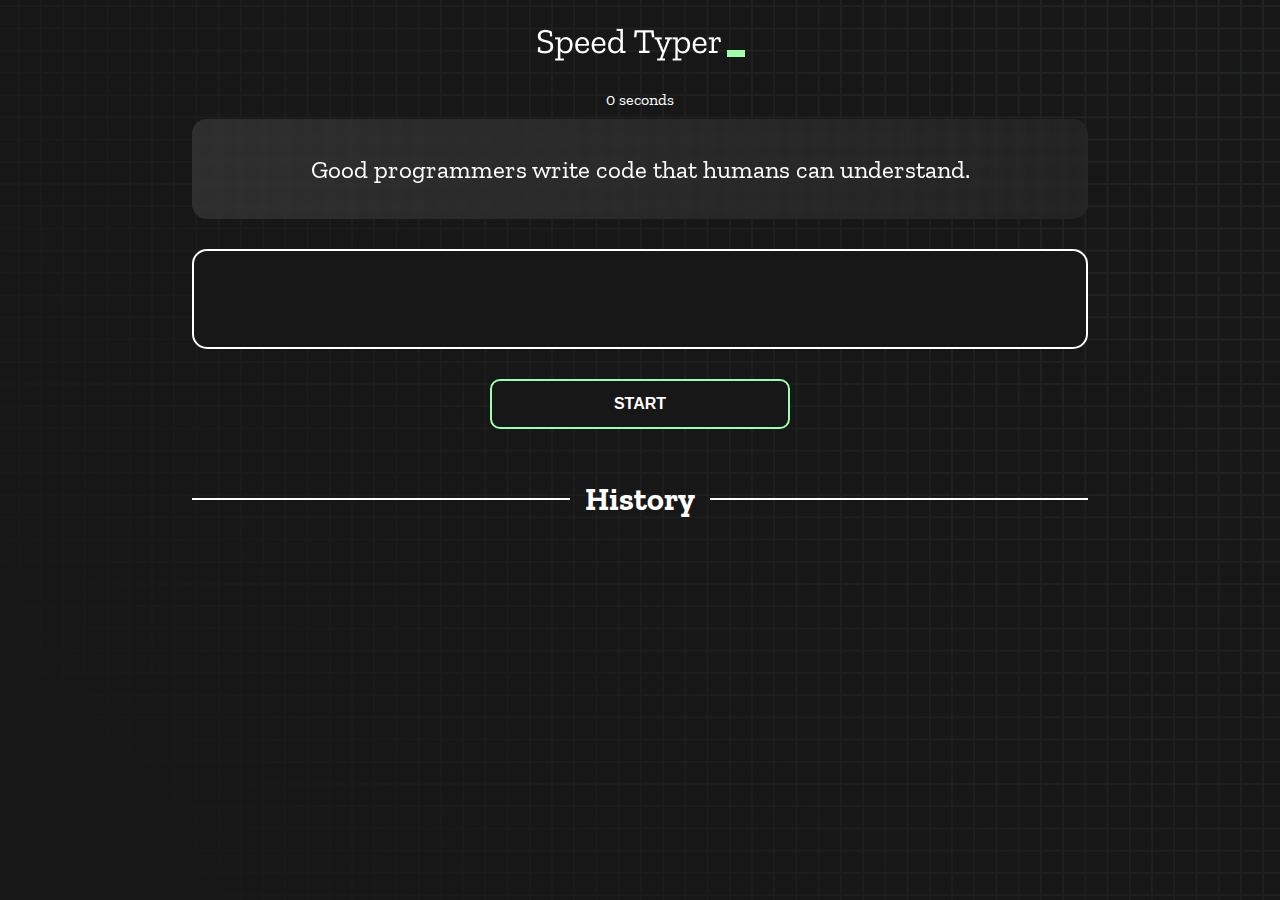
<file: index.html>
<!DOCTYPE html>
<html lang="en">

<head>
  <meta charset="UTF-8" />
  <meta http-equiv="X-UA-Compatible" content="IE=edge" />
  <meta name="viewport" content="width=device-width, initial-scale=1.0" />
  <title>Speed Monster</title>
  <link rel="stylesheet" href="styles.css" />
  <link rel="preconnect" href="https://fonts.googleapis.com" />
  <link rel="preconnect" href="https://fonts.gstatic.com" crossorigin />
  <link href="https://fonts.googleapis.com/css2?family=Zilla+Slab:wght@300;400;500&display=swap" rel="stylesheet" />
</head>

<body>
  <h1 class="title"><img src="./logo.png" /></h1>
  <div id="show-time">0 seconds</div>

  <div class="box-container">
    <div id="question"></div>

    <div id="display" class="inactive"></div>

    <div class="buttons">
      <button id="starts">START</button>

    </div>

    <div class="divider-container">
      <div class="line"></div>
      <h1 class="title2">History</h1>
      <div class="line"></div>
    </div>
    <div id="histories"></div>
  </div>

  <div id="countdown" style="display: none;"></div>
  <div id="modal-background" class="hidden"></div>
  <div id="result" class="hidden "></div>

  <script src="./history.js"></script>
  <script src="./script.js"></script>
</body>

</html>
</file>
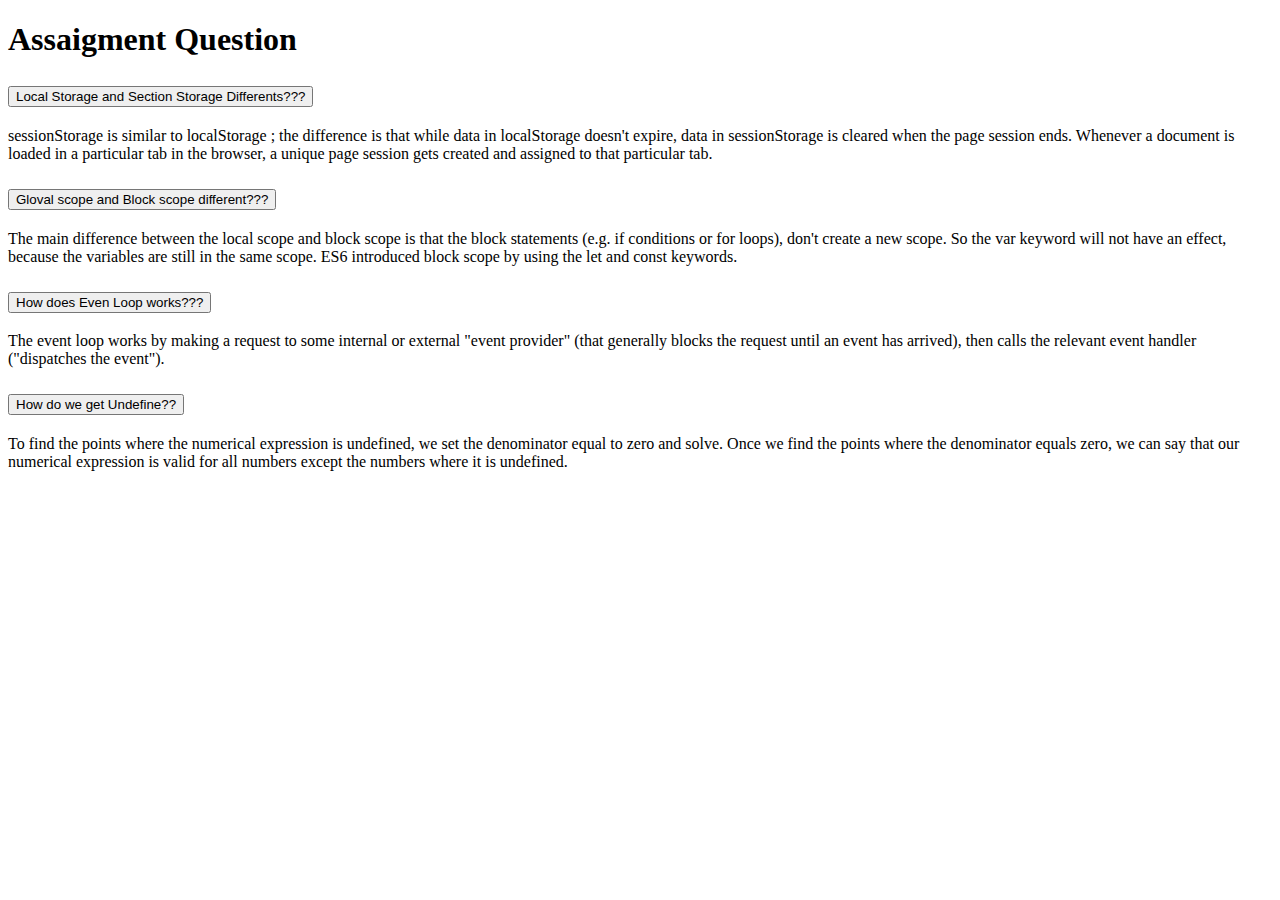
<file: Question.html>
<!doctype html>
<html lang="en">

<head>
    <meta charset="utf-8">
    <meta name="viewport" content="width=device-width, initial-scale=1">
    <title>Question</title>
    <link href="https://cdn.jsdelivr.net/npm/bootstrap@5.2.1/dist/css/bootstrap.min.css" rel="stylesheet"
        integrity="sha384-iYQeCzEYFbKjA/T2uDLTpkwGzCiq6soy8tYaI1GyVh/UjpbCx/TYkiZhlZB6+fzT" crossorigin="anonymous">
</head>

<body>
    <header>
        <h1 class="text-center">Assaigment Question</h1>
    </header>
    <main class="mt-5">
        <div class="accordion accordion-flush" id="accordionFlushExample">
            <div class="accordion-item">
                <h2 class="accordion-header" id="flush-headingOne">
                    <button class="accordion-button collapsed" type="button" data-bs-toggle="collapse"
                        data-bs-target="#flush-collapseOne" aria-expanded="false" aria-controls="flush-collapseOne">
                        Local Storage and Section Storage Differents???
                    </button>
                </h2>
                <div id="flush-collapseOne" class="accordion-collapse collapse" aria-labelledby="flush-headingOne"
                    data-bs-parent="#accordionFlushExample">
                    <div class="accordion-body">
                        sessionStorage is similar to localStorage ; the difference is that while data in localStorage
                        doesn't expire, data in sessionStorage is cleared when the page session ends. Whenever a
                        document is loaded in a particular tab in the browser, a unique page session gets created and
                        assigned to that particular tab.

                    </div>
                </div>
            </div>
            <div class="accordion-item">
                <h2 class="accordion-header" id="flush-headingTwo">
                    <button class="accordion-button collapsed" type="button" data-bs-toggle="collapse"
                        data-bs-target="#flush-collapseTwo" aria-expanded="false" aria-controls="flush-collapseTwo">
                        Gloval scope and Block scope different???
                    </button>
                </h2>
                <div id="flush-collapseTwo" class="accordion-collapse collapse" aria-labelledby="flush-headingTwo"
                    data-bs-parent="#accordionFlushExample">
                    <div class="accordion-body">
                        The main difference between the local scope and block scope is that the block statements (e.g.
                        if conditions or for loops), don't create a new scope. So the var keyword will not have an
                        effect, because the variables are still in the same scope. ES6 introduced block scope by using
                        the let and const keywords.

                    </div>
                </div>
            </div>
            <div class="accordion-item">
                <h2 class="accordion-header" id="flush-headingThree">
                    <button class="accordion-button collapsed" type="button" data-bs-toggle="collapse"
                        data-bs-target="#flush-collapseThree" aria-expanded="false" aria-controls="flush-collapseThree">
                        How does Even Loop works???
                    </button>
                </h2>
                <div id="flush-collapseThree" class="accordion-collapse collapse" aria-labelledby="flush-headingThree"
                    data-bs-parent="#accordionFlushExample">
                    <div class="accordion-body">
                        The event loop works by making a request to some internal or external "event provider" (that
                        generally blocks the request until an event has arrived), then calls the relevant event handler
                        ("dispatches the event").
                    </div>
                </div>
            </div>
            <div class="accordion-item">
                <h2 class="accordion-header" id="flush-headingThree">
                    <button class="accordion-button collapsed" type="button" data-bs-toggle="collapse"
                        data-bs-target="#flush-collapseThree" aria-expanded="false" aria-controls="flush-collapseThree">
                        How do we get Undefine??
                    </button>
                </h2>
                <div id="flush-collapseThree" class="accordion-collapse collapse" aria-labelledby="flush-headingThree"
                    data-bs-parent="#accordionFlushExample">
                    <div class="accordion-body">To find the points where the numerical expression is undefined, we set
                        the denominator equal to zero and solve. Once we find the points where the denominator equals
                        zero, we can say that our numerical expression is valid for all numbers except the numbers where
                        it is undefined.</div>
                </div>
            </div>
        </div>

    </main>










    <script src="https://cdn.jsdelivr.net/npm/bootstrap@5.2.1/dist/js/bootstrap.bundle.min.js"
        integrity="sha384-u1OknCvxWvY5kfmNBILK2hRnQC3Pr17a+RTT6rIHI7NnikvbZlHgTPOOmMi466C8"
        crossorigin="anonymous"></script>
</body>

</html>
</file>
<file: styles.css>
* {
  padding: 0;
  margin: 0;
  box-sizing: border-box;
}

body {
  background-image: url("./bg.png");
  background-size: cover;
  background-position: left top;
  font-family: "Zilla Slab", serif;
}

.box-container {
  width: 70%;
  margin: 0 auto;
}

#question {
  height: 100px;
  display: flex;
  align-items: center;
  justify-content: center;
  color: white;
  font-size: 25px;
  border-radius: 15px;
  background: rgb(255, 255, 255);
  background: linear-gradient(92.49deg,
      rgba(255, 255, 255, 0.1) 0.18%,
      rgba(255, 255, 255, 0.05) 99.85%);
  backdrop-filter: blur(5px);
  margin-bottom: 30px;
}

#display {
  height: 100px;
  display: flex;
  flex-wrap: wrap;
  align-items: center;
  padding-left: 5rem;
  color: white;
  font-size: 32px;
  background-color: #171717;
  border: 2px solid #9dffad;
  border-radius: 15px;
}

#countdown {
  position: fixed;
  height: 100vh;
  width: 100vw;
  background-color: rgba(0, 0, 0, 0.8);
  top: 0;
  left: 0;
  display: flex;
  align-items: center;
  justify-content: center;
  font-size: 3rem;
  color: white;
  display: none;
}

#result {
  position: fixed;
  top: 10%;
  left: 10%;
  transform: translate(-50%, -50%);
  height: 250px;
  width: 400px;
  background-color: #171717;
  border-radius: 15px;
  border: 2px solid #9dffad;
  color: white;
  text-align: center;
  padding: 2rem;
}

#show-time {
  text-align: center;
  color: white;
  margin: 10px 0;
}

.green {
  color: #9dffad;
}

.red {
  color: #eb6565;
}

.bold {
  font-weight: 700;
}

.inactive {
  border: 2px solid white !important;
}

.hidden {
  display: none;

}

.title {
  text-align: center;
  color: white;
  margin: 20px 0;
}

.divider-container {
  height: 80px;
  display: flex;
  justify-content: center;
  align-items: center;
  gap: 15px;
  margin: 0 auto;
}

.line {
  height: 2px;
  background: white;
  width: 100%;
}

.title2 {
  color: white;
  display: block;
}

.buttons {
  display: flex;
  justify-content: center;
  margin: 30px 0;
}

button {
  padding: 10px 20px;
  border: none;
  font-size: 16px;
  font-weight: bold;
  width: 300px;
  height: 50px;
  color: white;
  background-color: #171717;
  border-radius: 10px;
  border: 2px solid #9dffad;
  cursor: pointer;
}

#histories {
  display: flex;
  flex-wrap: wrap;
  justify-content: space-around;
}

#result {
  top: 50%;
  left: 50%;
}

.card {
  width: 300px;
  height: 100%;
  padding: 50px;
  flex-wrap: wrap;

  justify-content: space-between;
  align-items: center;
  padding: 20px 30px;
  color: white;
  border-radius: 15px;
  background: rgb(255, 255, 255);
  background: linear-gradient(92.49deg,
      rgba(255, 255, 255, 0.1) 0.18%,
      rgba(255, 255, 255, 0.05) 99.85%);
  backdrop-filter: blur(5px);
  margin-bottom: 30px;
}

#modal-background {
  background: rgb(255, 255, 255);
  background: linear-gradient(92.49deg,
      rgba(255, 255, 255, 0.1) 0.18%,
      rgba(255, 255, 255, 0.05) 99.85%);
  backdrop-filter: blur(5px);
  height: 100vh;
  width: 100%;
  position: fixed;
  top: 0;
}

@media only screen and (max-width: 700px) {
  .box-container {
    padding: 0 20px;
    width: 100%;
  }

  .card {
    flex-direction: column;
  }
}
</file>
